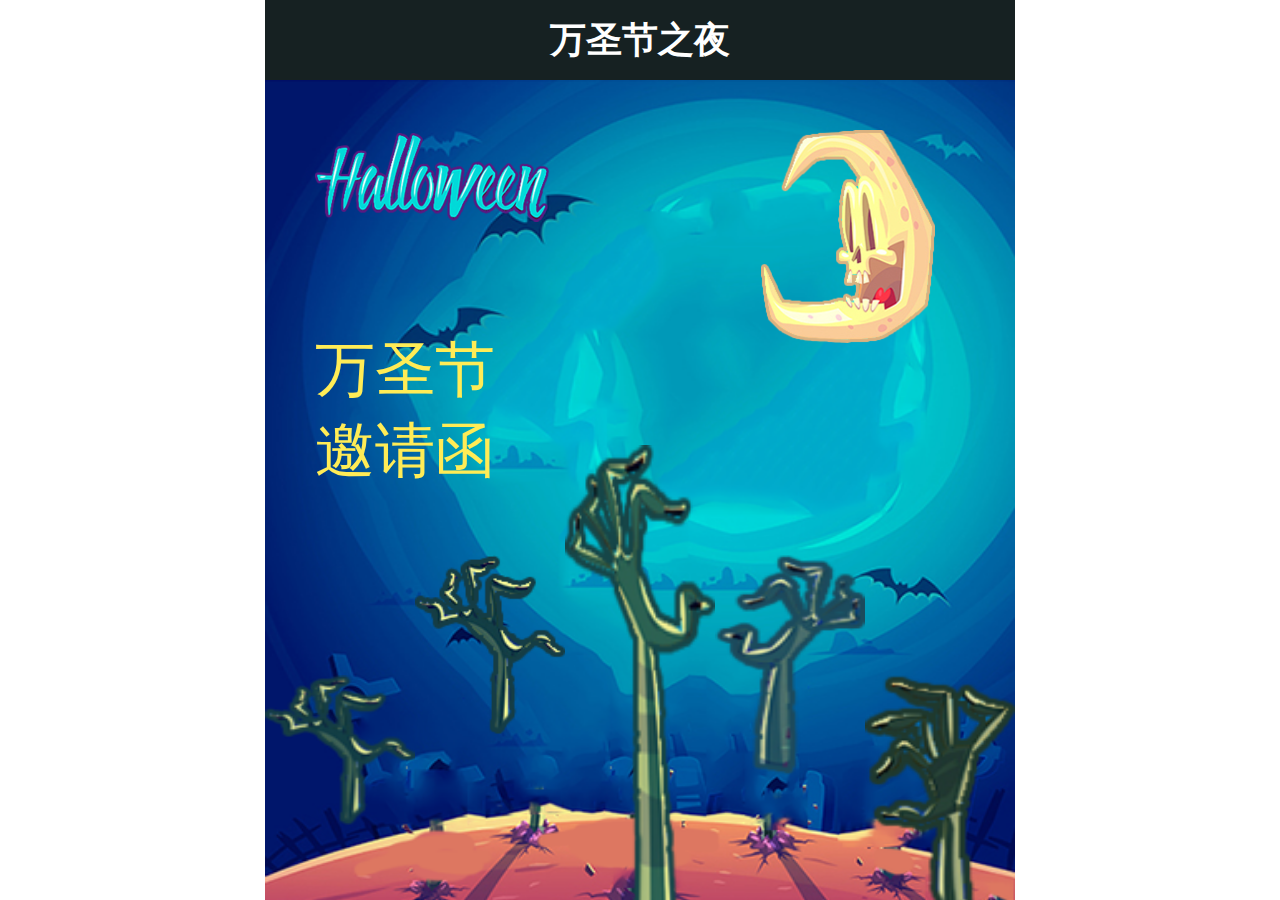
<file: halloween.html>
<!doctype html>
<html lang="en">
<head>
    <meta charset="UTF-8">
    <meta name="viewport" content="width=device-width,initial-scale=1.0,maximum-scale=1.0,minimum-scale=1.0,user-scalable=no" />
    <title>万圣节邀请函</title>
    <link rel="stylesheet" href="css/mobile-reset.css">
    <link rel="stylesheet" href="css/swiper.min.css">
    <link rel="stylesheet" href="css/animate.min.css">
    <link rel="stylesheet" href="css/halloween.css">
    <script src="js/base.js"></script>
    <script src="js/Zepto.js"></script>
    <script src="js/touch.js"></script>
    <script src="js/swiper.animate1.0.2.min.js"></script>
</head>
<body>
   <div class="swiper-container">
      <div class="swiper-wrapper">
        <div class="swiper-slide page1">
            <div class="top">
               <h1>万圣节之夜</h1>
            </div>
            <div class="page1img">
                <img src="images/halloween-bg.png" alt="">
                <div class="topbox">
                    <div class="page1-topimg">
                        <p class="halloween-text ani" swiper-animate-effect="bounceInLeft" swiper-animate-duration="1s"> <img src="images/halloween-text.png" alt=""></p>
                        <p class="moon-img ani" swiper-animate-effect="rubberBand" swiper-animate-duration="1s"><img src="images/halloween-moon.png" alt=""></p>
                    </div>
                    <div class="invitation ani" swiper-animate-effect="bounceInLeft" swiper-animate-duration="2s">万圣节邀请函</div>
                </div>
                <div class="bottom-img">
                    <ul class="clearfix">
                        <li class="ani" swiper-animate-effect="bounceIn" swiper-animate-duration="1s" swiper-animate-delay="1s"><img src="images/halloween-hand4.png" alt=""></li>
                        <li class="ani" swiper-animate-effect="bounceIn" swiper-animate-duration="1s" swiper-animate-delay="1.4s"><img src="images/halloween-hand2.png" alt=""></li>
                        <li class="ani" swiper-animate-effect="bounceIn" swiper-animate-duration="1s" swiper-animate-delay="1.8s"><img src="images/halloween-hand3.png" alt=""></li>
                        <li class="ani" swiper-animate-effect="bounceIn" swiper-animate-duration="1s" swiper-animate-delay="2.2s"><img src="images/halloween-hand5.png" alt=""></li>
                        <li class="ani" swiper-animate-effect="bounceIn" swiper-animate-duration="1s" swiper-animate-delay="2.6s"><img src="images/halloween-hand6.png" alt=""></li>
                    </ul>
                </div>
            </div>
        </div>
            
         <div class="swiper-slide page2">
            <div class="top">
               <h1>万圣节之夜</h1>
            </div>
             <div class="topleft-img">
                <p class="page2-textbg ani" swiper-animate-effect="bounceIn" swiper-animate-duration="1s" swiper-animate-delay="1s">
               		<img src="images/halloween-textbg.png" alt="">
               		<h4 class="ani" swiper-animate-effect="rollIn" swiper-animate-duration="1s" swiper-animate-delay="1s">
               			亲爱的精灵：<br>当你此时不经过任何辅助，肉眼能打开这段信息时那就代表你是属于夜的精灵一份子。
               		</h4>
               	</p>
            </div>
            <div class="bottom-img page2-bottom">
                <img src="images/halloween-hands.png" alt="" class="ani" swiper-animate-effect="bounceIn" swiper-animate-duration="1s" swiper-animate-delay="2s">
            </div>
         </div>
         <div class="swiper-slide page3">
            <div class="top">
               <h1>万圣节之夜</h1>
            </div>
             <div class="topleft-img page3-bg">
                <img src="images/halloween-hourse.gif" alt="">
                <h4 class="ani" swiper-animate-effect="bounceOut" swiper-animate-duration="3s" swiper-animate-delay="1s">
               			来<br>啊
               	</h4>
            </div>
         </div>
         <div class="swiper-slide page4">
            <div class="top">
               <h1>万圣节之夜</h1>
            </div>
            <img src="images/halloween-b2.jpg" alt="">
             <div class="topleft-img page4-text">

                    <p class="ani" swiper-animate-effect="rotateInUpLeft" swiper-animate-duration="1s" swiper-animate-delay="1s">
                        这里有：
                    </p>
                     <p class="ani" swiper-animate-effect="rollIn" swiper-animate-duration="1s" swiper-animate-delay="1.3s"> 神秘屋之旅
                    </p>
                     <p class="ani" swiper-animate-effect="rollIn" swiper-animate-duration="1s" swiper-animate-delay="1.6s">  创意涂鸦
                    </p>
                     <p class="ani" swiper-animate-effect="rollIn" swiper-animate-duration="1s" swiper-animate-delay="1.9s">  假面舞会
                    </p>
                    <p class="ani" swiper-animate-effect="rollIn" swiper-animate-duration="1s" swiper-animate-delay="2.2s">     还有。。。
                    </p>
                     <p class="ani" swiper-animate-effect="rollIn" swiper-animate-duration="1s" swiper-animate-delay="3s"> O(∩_∩)O哈哈~。。。
                    </p>

            </div>
            <div class="bottom-img page3-bottom">
                <p class="page4-p"><img src="images/halloween-p3.png" alt="" class="ani" swiper-animate-effect="zoomOutDown" swiper-animate-duration="1s" swiper-animate-delay="3s"></p>
            </div>
         </div>
         <div class="swiper-slide page5">
            <div class="top">
               <h1>万圣节之夜</h1>
            </div>
            <img src="images/halloween-b.gif" alt="">
             <div class="topleft-img page5-text">
                
                 <p class="ani" swiper-animate-effect="bounceInLeft" swiper-animate-duration="1s" swiper-animate-delay="1s">
                        我--苏伯爵：
                    </p>
                     <p class="ani" swiper-animate-effect="zoomInDown" swiper-animate-duration="1s" swiper-animate-delay="1.5s">很荣幸的邀请您
                    </p>
                     <p class="ani" swiper-animate-effect="zoomInDown" swiper-animate-duration="1s" swiper-animate-delay="2s">来参加今年的万圣节派对
                    </p>
                     <p class="ani" swiper-animate-effect="zoomInDown" swiper-animate-duration="1s" swiper-animate-delay="2.5s">今年的派对盛宴将会在
                    </p>
                    <p class="ani" swiper-animate-effect="zoomInDown" swiper-animate-duration="1s" swiper-animate-delay="3s">我封印隐藏的古堡举办
                    </p>  
            </div>
            <div class="bottom-img  page5-bottom">
                <p class="page5-p ani" swiper-animate-effect="hinge" swiper-animate-duration="1s" swiper-animate-delay="3s"><img src="images/halloween-p5.png" alt="" ></p>
            </div>
         </div>
         <div class="swiper-slide page6">
            <div class="top">
               <h1>万圣节之夜</h1>
            </div>
            <div class="page6img">
                <img src="images/halloween-bg6.gif" alt="">
                <div class="topleft-img page5-text page6-text">
                 <p class="ani" swiper-animate-effect="rotateInUpLeft" swiper-animate-duration="1s" swiper-animate-delay="1s">
                      哈哈哈
                    </p>
                     <p class="ani" swiper-animate-effect="zoomInUp" swiper-animate-duration="1s" swiper-animate-delay="1.3s">  对
                    </p>
                     <p class="ani" swiper-animate-effect="zoomInUp" swiper-animate-duration="1s" swiper-animate-delay="1.6s">就是你！！
                    </p>
                     <p class="ani" swiper-animate-effect="zoomInUp" swiper-animate-duration="1s" swiper-animate-delay="1.9s">午夜 2点
                    </p>
                    <p class="ani" swiper-animate-effect="zoomInUp" swiper-animate-duration="1s" swiper-animate-delay="2.2s">不见不散！！
                    </p>  
            </div>
            </div>
          
         </div>
      </div>
   </div>
    <script src="js/swiper.js"></script>
    <script>
        var swiperSlide = $(".swiper-slide");
        var mySwiper = new Swiper('.swiper-container', {
            //是否修改手势，pc下这属性可以要，移动端不需要
            grabCursor: true,
            //上一页、下一页
            // nextButton: '.swiper-button-next',
            // prevButton: '.swiper-button-prev',
            //轮播图小圆点的容器
            // pagination: '.swiper-paginationabc',
            //竖向切换
            direction: 'vertical',
            //插件初始化时，第一页需要特殊处理的话，需要在此定义
            onInit: function(swiper){ //Swiper2.x的初始化是onFirstInit
                swiperAnimateCache(swiper); //隐藏动画元素 
                swiperAnimate(swiper); //初始化完成开始动画
            }, 
            //切换完成之后触发
            onSlideChangeEnd: function(swiper){ 
                swiperAnimate(swiper); //每个slide切换结束时也运行当前slide动画
                $('#list li').removeClass('cur').find('.tips').hide();
            } 
        });
    </script>
    <script>
        $('#list li').on('tap',function(){
          $(this).addClass('cur').find('.tips').show();
          $(this).siblings().removeClass('cur').find('.tips').hide();
        })
    </script>
</body>
</html>
</file>
<file: css/halloween.css>
html,body{
	width: 100%;
	height: 100%;
}
.swiper-container,.swiper-wrapper,.swiper-slide{
	width: 100%;
	height: 100%;
}
.swiper-container{
	position: relative;
}
.top{
	position: absolute;
	width: 100%;
	height: 0.8rem;
	background-color: #162122;
	line-height: 0.8rem;
	color: #fff;
	text-align: center;
}
.top h1{
	font-size: 0.36rem;
}
.page1,.page2,.page3,.page4,.page5,.page6{
	background-repeat: no-repeat;
	background-size: cover;
	max-width: 750px;
	margin:0 auto;
}
.page1img{
	width: 100%;
	height: 100%;
	margin-top: 0.8rem;
}
.page1img img{
	width: 100%;
	height: 100%;
	position: relative;
}
.page2{
	background-image: url(../images/halloween-bg2.gif);
}
.topbox{
	width: 100%;
	height: 4.5rem;
	position: absolute;
	top: 0;;
}
.page1-topimg{
	width: 100%;
	height: 2.5rem;
	margin-top: 0.8rem;
}
p.halloween-text{
	width: 2.34rem;
	float: left;
	height: 0.89rem;
	margin-top: 0.5rem;
	margin-left: 0.5rem;
}
p.halloween-text img{
	height: 100%;
	width: 100%;
}
.invitation{
	color: rgb(255, 236, 86);
	font-family: HYYanLingTiJ;
	font-size: 0.6rem;
	width: 2rem;
	margin-left: 0.5rem;
}
p.moon-img{
	display: block;
	float: right;
	height: 2.13rem;
	width: 1.74rem;
	margin-top: 0.5rem;
	margin-right: 0.8rem;
}
p.moon-img img{
	width: 100%;
	height: 100%;
}
.bottom-img{
	width: 100%;
	height: 100%;
	position: absolute;
	top: 55%;;
}
.bottom-img ul li{
	float: left;
	width: 20%;
}
div.bottom-img li{
	animation-iteration-count: infinite;//动画永久持续
}
.bottom-img li:nth-child(1){
	margin-top: 1.8rem;
	height: 1.5rem;
}
.bottom-img li:nth-child(1) img{
	width: 100%;
	height: 100%;
}
.bottom-img li:nth-child(2){
	margin-top: 0.6rem;
	height: 1.8rem;
}
.bottom-img li:nth-child(2) img{
	width: 100%;
	height: 100%;
}
.bottom-img li:nth-child(3){
	height: 6rem;
	margin-top: -0.5rem;
}
.bottom-img li:nth-child(3) img{
	width: 100%;
	height: 100%;
}
.bottom-img li:nth-child(4){
	margin-top: 0.6rem;
	height: 2.2rem;
}
.bottom-img li:nth-child(4) img{
	width: 100%;
	height: 100%;
}
.bottom-img li:nth-child(5){
	margin-top: 1.8rem;
	height: 2.5rem;
}
.bottom-img li:nth-child(5) img{
	width: 100%;
	height: 100%;
}
p.page2-textbg {
	height: 4.5rem;
	margin-top: 1.8rem;
	width: 4.8rem;
	padding-left: 0.3rem;
}
p.page2-textbg img{
	height: 100%;
	width: 100%;
	position: relative;
}
.topleft-img h4{
	position: absolute;
	top: 2.5rem;
	font-size: 0.26rem;
	width: 3rem;
	left: 1rem;
}
.page2-bottom{
	margin-top: -2.3rem;
	 
}
.page2-bottom img{
	width:3rem;
	height: 4rem;
	animation-iteration-count: infinite;
	margin-left: 3rem;
	position: absolute;
	top: 0%;
}
.page3-bg{
	height: 100%;
}
.page3-bg img{
	width: 100%;
	height: 100%;
	position: relative;
}
.page3-bg h4{
	color: #607D8B;
	font-weight: bold;
	font-size: 0.8rem;
	animation-iteration-count: infinite;
	position: absolute;
	left: 40%;
	top: 32%;
}
.page4{
	height: 100%;
}
.page4 img{
	width: 100%;
	height: 100%;
	position: relative;
}
.page4-text{
	color: rgb(52, 204, 211);
	font-size: 0.3rem;
	font-weight: bold;
	margin-left: 0.6rem;
	font-style: italic;
	height: 3rem;
	position: absolute;
	top: 22%;;
}
.page4-text img{
	width: 100%;
	height: 100%;
	position: relative;
}
p.page4-p{
	margin-left: 0.3rem;
	width: 3.23rem;
	height: 2rem;
}
.page4-text p{
	padding-bottom: 0.15rem;
}
p.page4-p img{
	animation-iteration-count: infinite;
	width: 100%;
	height: 100%;
}
 .page5{
 	height: 100%;
 }
  .page5 img{
  	width: 100%;
  	height: 100%;
  	position: relative;
  }
.page5-text{
	color: #CDDC39;
	font-size: 0.3rem;
	font-weight: bold;
	margin-left: 0.4rem;
	font-style: italic;
	height: 3rem;
	position: absolute;
	top: 9%;
}
 .page5-text p,.page6-text p{
 	padding-bottom: 0.3rem;
 }
 .page5-bottom{
 	width:0.8rem;
 	height: 0.7rem;
 	position: absolute;
 	top: 52%;
 	left:60%;
 }
 p.page5-p img{
 	width: 100%;
 	height: 100%;
}
p.page6-p{
	animation-iteration-count: infinite;
 	margin-left: 2.8rem;
}
.page6img{
	height: 100%;
	position: relative;
}
.page6img img{
	width: 100%;
	height: 100%;
}
.page6-text{
	position: absolute;
	top: 23%;
}
</file>
